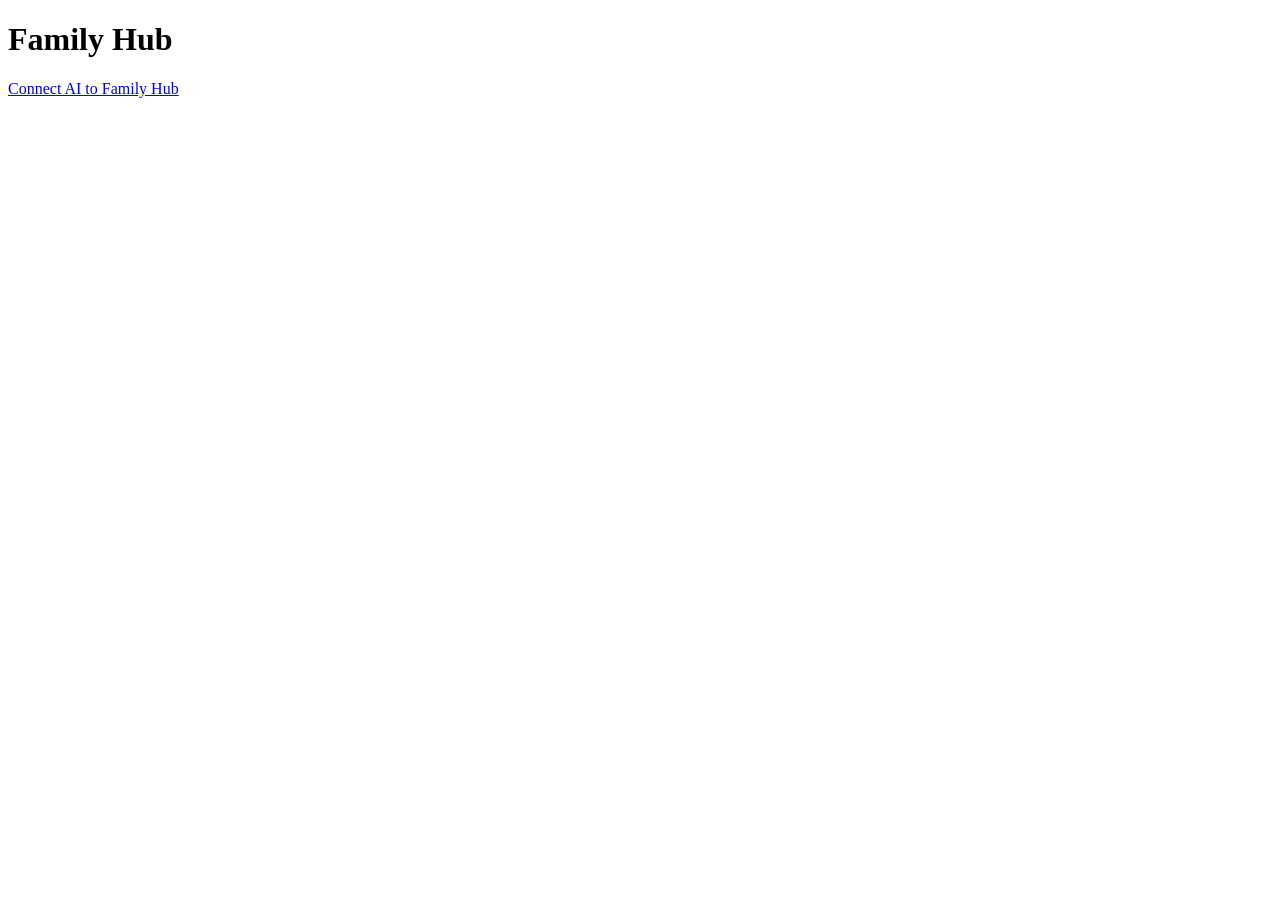
<file: index.html>
<!doctype html><html lang="en"><meta charset="utf-8"><meta name="viewport" content="width=device-width,initial-scale=1"><title>Family Hub</title><h1>Family Hub</h1><p><a href="family-hub-connect/">Connect AI to Family Hub</a></p></html>
</file>
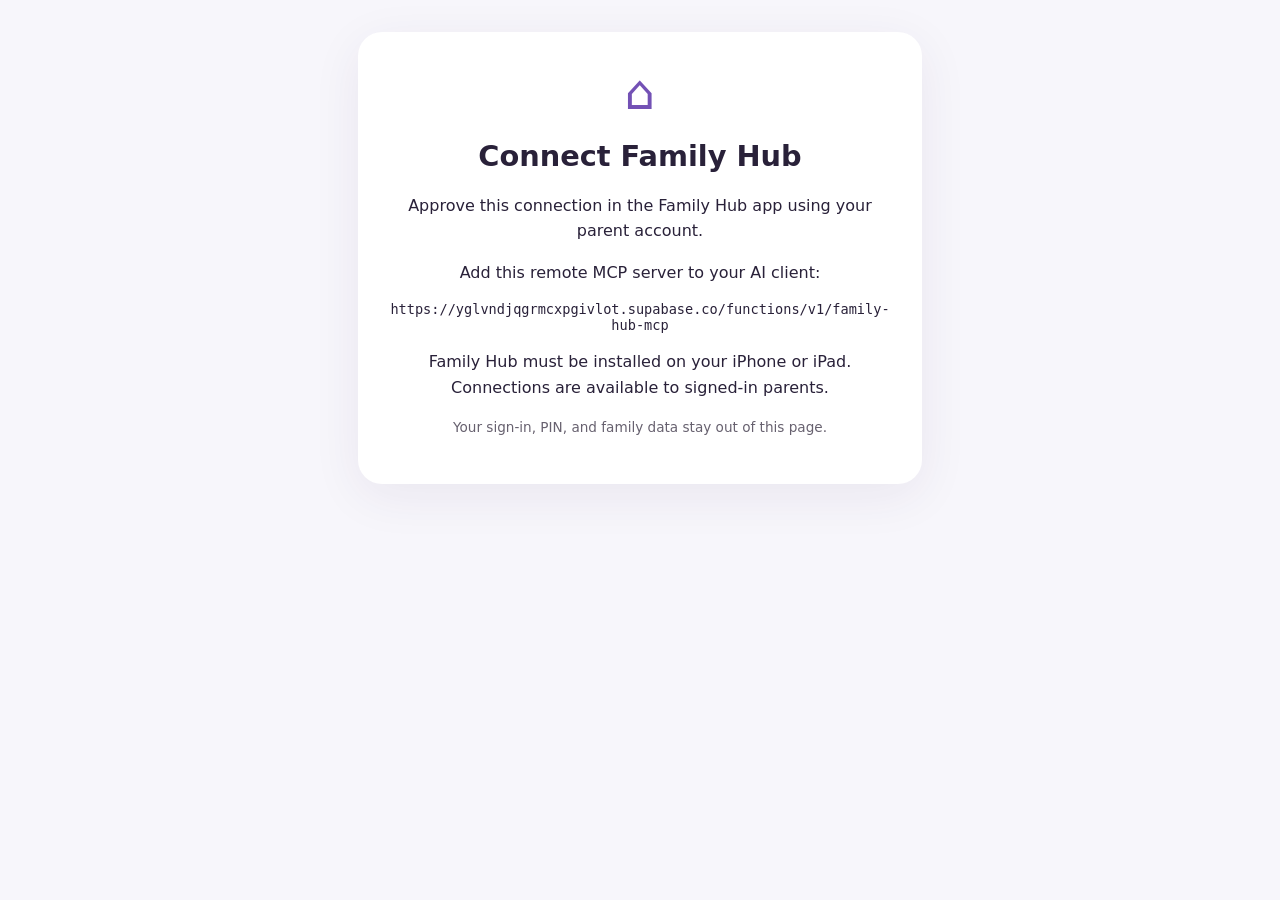
<file: family-hub-connect/index.html>
<!doctype html>
<html lang="en"><head><meta charset="utf-8"><meta name="viewport" content="width=device-width,initial-scale=1"><meta name="referrer" content="no-referrer"><meta http-equiv="Content-Security-Policy" content="default-src 'none'; script-src 'self'; style-src 'self'; connect-src https://yglvndjqgrmcxpgivlot.supabase.co; img-src 'self' data:; base-uri 'none'; form-action 'none'"><title>Connect Family Hub</title><link rel="stylesheet" href="style.css"></head>
<body><main><span class="mark" aria-hidden="true">⌂</span><h1>Connect Family Hub</h1><p id="status" role="status">Approve this connection in the Family Hub app using your parent account.</p><section id="request" hidden><p>On this phone</p><a id="open" class="button">Open Family Hub</a><p>On another phone, scan this code with the camera.</p><div id="qr" aria-label="QR code to open approval in Family Hub"></div><p>Or open <strong>Settings → Connect AI → Enter connection code</strong> in the app.</p><output id="code" aria-label="Connection code"></output><p class="small">Only approve a request you started. Review the client and permissions in the app. The code expires after 10 minutes.</p></section><section id="intro" hidden><p>Add this remote MCP server to your AI client:</p><code>https://yglvndjqgrmcxpgivlot.supabase.co/functions/v1/family-hub-mcp</code><p>Family Hub must be installed on your iPhone or iPad. Connections are available to signed-in parents.</p></section><button id="retry" hidden>Start again</button><p class="small">Your sign-in, PIN, and family data stay out of this page.</p></main><script src="qrcode.js"></script><script src="connect.js"></script></body></html>
</file>
<file: family-hub-connect/style.css>
[hidden]{display:none!important}
:root{color-scheme:light dark;font-family:system-ui,-apple-system,sans-serif;background:#f7f6fb;color:#292139}body{margin:0;padding:32px 16px}main{max-width:500px;margin:auto;padding:32px;border-radius:24px;background:#fff;box-shadow:0 12px 50px #34214f12;text-align:center}h1{font-size:1.8rem}.mark{font-size:3rem;color:#7351b5}p{line-height:1.6}.button,button{display:inline-block;padding:13px 22px;border:1px solid #7351b5;border-radius:12px;background:#7351b5;color:white;font:inherit;font-weight:600;text-decoration:none;cursor:pointer}#qr{margin:24px auto;background:white;padding:12px;width:fit-content}#qr img{display:block;width:200px;height:200px}output{display:block;font-size:1.8rem;font-weight:700;letter-spacing:.12em;font-variant-numeric:tabular-nums}.small{font-size:.85rem;color:#67616f}code{overflow-wrap:anywhere;display:block;font-size:.85rem}@media(prefers-color-scheme:dark){:root{background:#17131e;color:#f7f3ff}main{background:#27202f}.small{color:#bcb2ca}}
</file>
